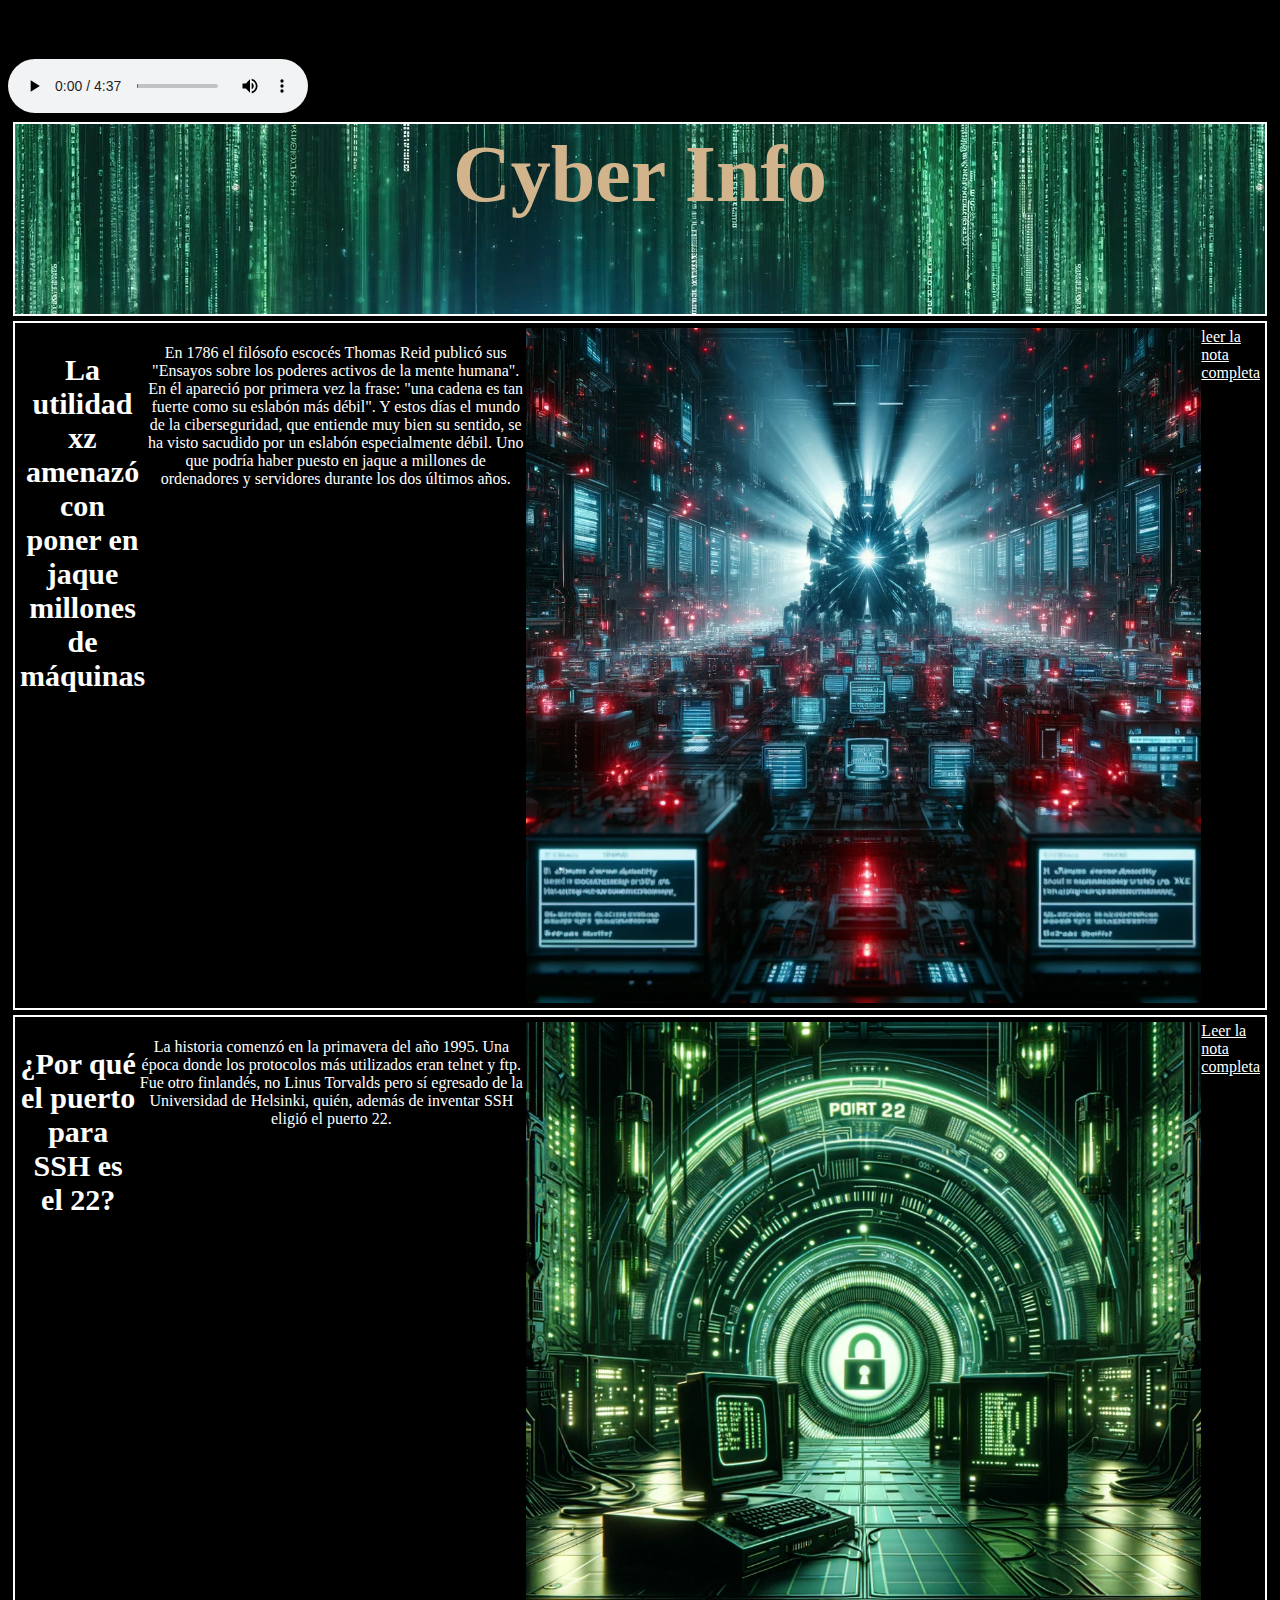
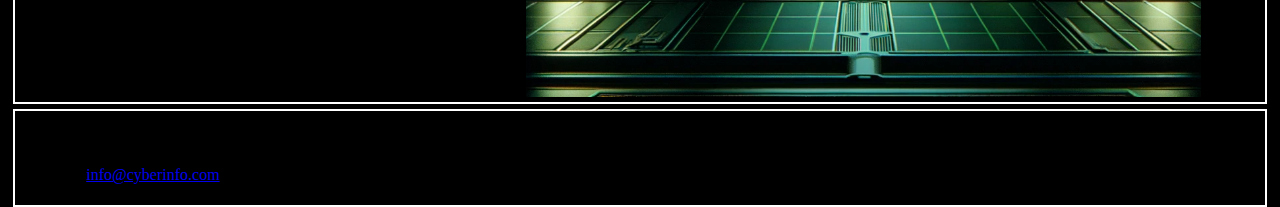
<file: tarea.1/index.html>
<!DOCTYPE html>
<html lang="en">
<head>
    <meta charset="UTF-8">
    <meta name="viewport" content="width=device-width, initial-scale=1.0">
    <title>Tarea-1</title>
    <link rel="stylesheet" type="text/css" href="style.css">
</head>

<body>
    <h3>Reproductor de Audio</h3>
    <audio controls>
        <source src="audio/Whiskey in the jar.ogg" type="audio/ogg">
        Tu navegador no soporta el elemento de audio.
    </audio>
    
    <div class="principal_title">
        <h1>Cyber Info</h1>
    </div>
    <div class="info">
        <h2 class="title">La utilidad xz amenazó con poner en jaque millones de máquinas</h2>
        <p class="content">En 1786 el filósofo escocés Thomas Reid publicó sus "Ensayos sobre los poderes activos de la mente humana".
            En él apareció por primera vez la frase: "una cadena es tan fuerte como su eslabón más débil". 
            Y estos días el mundo de la ciberseguridad, que entiende muy bien su sentido, se ha visto sacudido por un eslabón especialmente débil.
            Uno que podría haber puesto en jaque a millones de ordenadores y servidores durante los dos últimos años.</p>
        <img class="image" src="images/ZX_utility.webp" alt="imagen computadoras"/>
        <a class="link" href="https://www.xataka.com/seguridad/ultima-debacle-ciberseguridad-ha-demostrado-algo-que-sabiamos-open-source-prodigioso-terrible-al-tiempo">leer la nota completa</a>

    </div>


    <div class="info">
        <h2 class="title">¿Por qué el puerto para SSH es el 22?</h2>
        <p class="content">La historia comenzó en la primavera del año 1995. Una época donde los protocolos más utilizados eran telnet y ftp.
            Fue otro finlandés, no Linus Torvalds pero sí egresado de la Universidad de Helsinki, quién, además de inventar SSH eligió el puerto 22.</p>
        <img class="image" src="images/port_22.webp" alt="imagen puerto 22 ssh"/>
        <a class="link" href="https://lexi.lat/2024-02-24-por-que-el-puerto-para-ssh-es-el-22/">Leer la nota completa</a>

    </div>

</body>

<footer>
    <div class="footer">
        <p>&copy; 2024 Cyber Info. Todos los derechos reservados.</p>
        <p>Contacto: <a href="mailto:info@cyberinfo.com">info@cyberinfo.com</a></p>
    </div>

    
</footer>


</html>
</file>
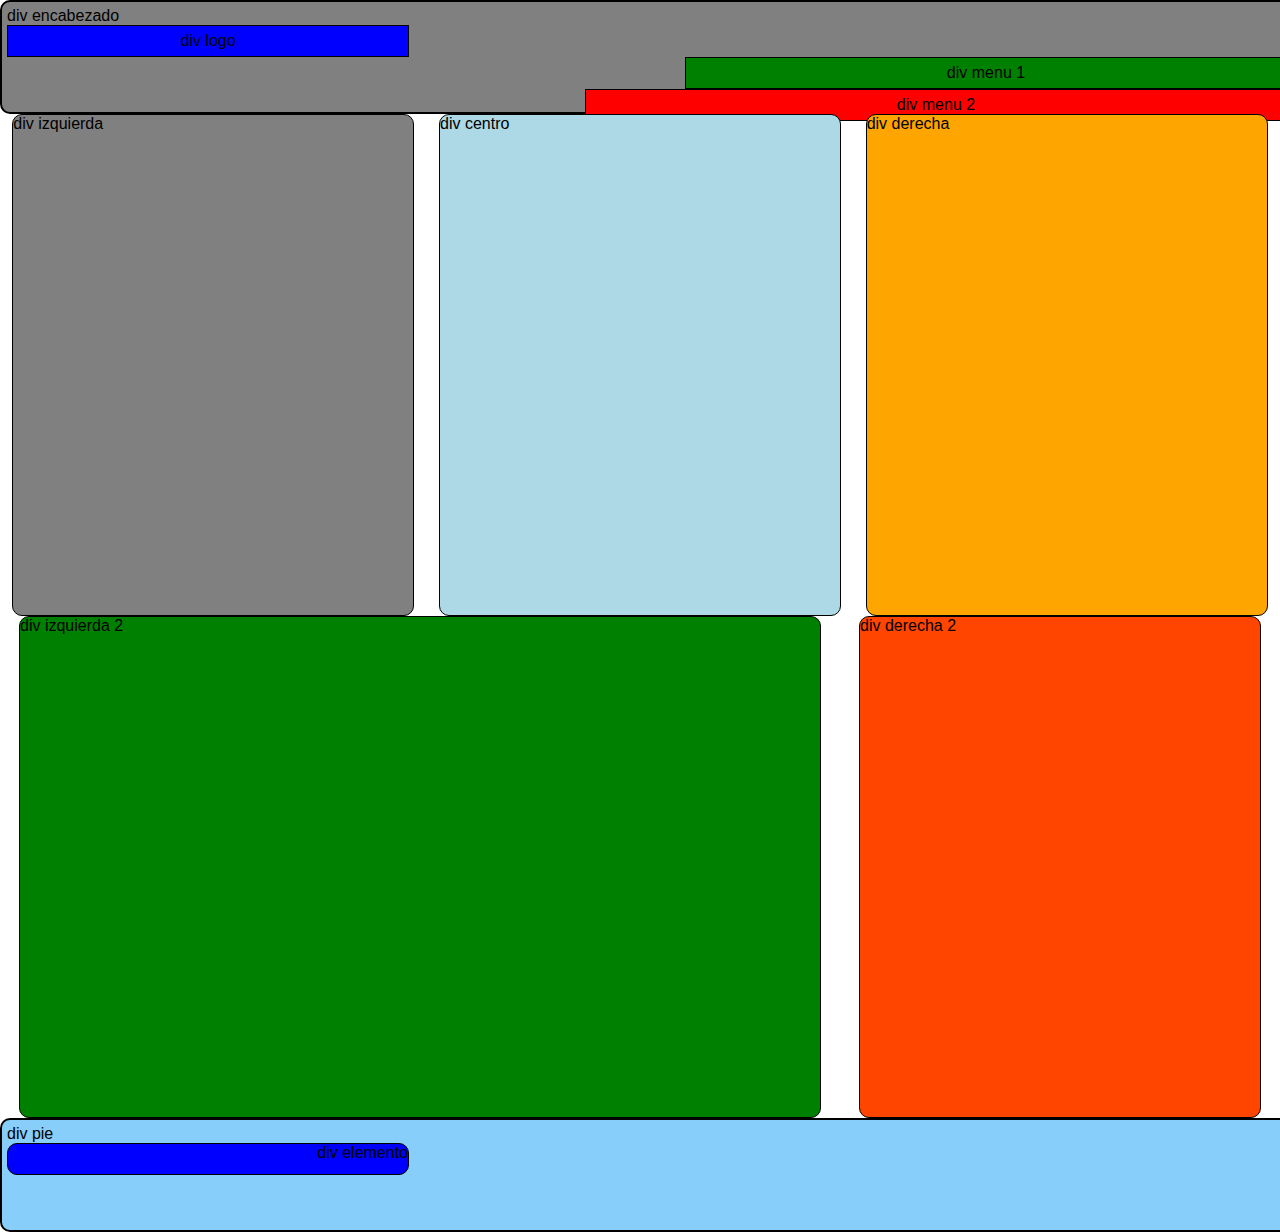
<file: tarea.2/index.html>
<!DOCTYPE html>
<html lang="en">
<head>
    <meta charset="UTF-8">
    <meta name="viewport" content="width=device-width, initial-scale=1.0">
    <title>tarea.2</title>
    <link rel="stylesheet" type="text/css" href="style.css">
</head>

<body>
    <div class="head">
        <div class="head_group">
            <div class="box_1">div encabezado</div>
            <div class="box_2">div logo</div>
        </div>
        <div class="menu_group">
            <div class="box_3">div menu 1</div>
            <div class="box_4">div menu 2</div>
        </div>
    </div>

    <div class="body_1">
        <div class="box_5">div izquierda</div>
        <div class="box_6">div centro</div>
        <div class="box_7">div derecha</div>
    </div>

    <div class="body_2">
        <div class="box_8">div izquierda 2</div>
        <div class="box_9">div derecha 2</div>
        </div>

    <div class="footer">
        <div class="box_10">div pie</div>
        <div class="box_11">div elemento</div>

    </div>    
</body>
</html>
</file>
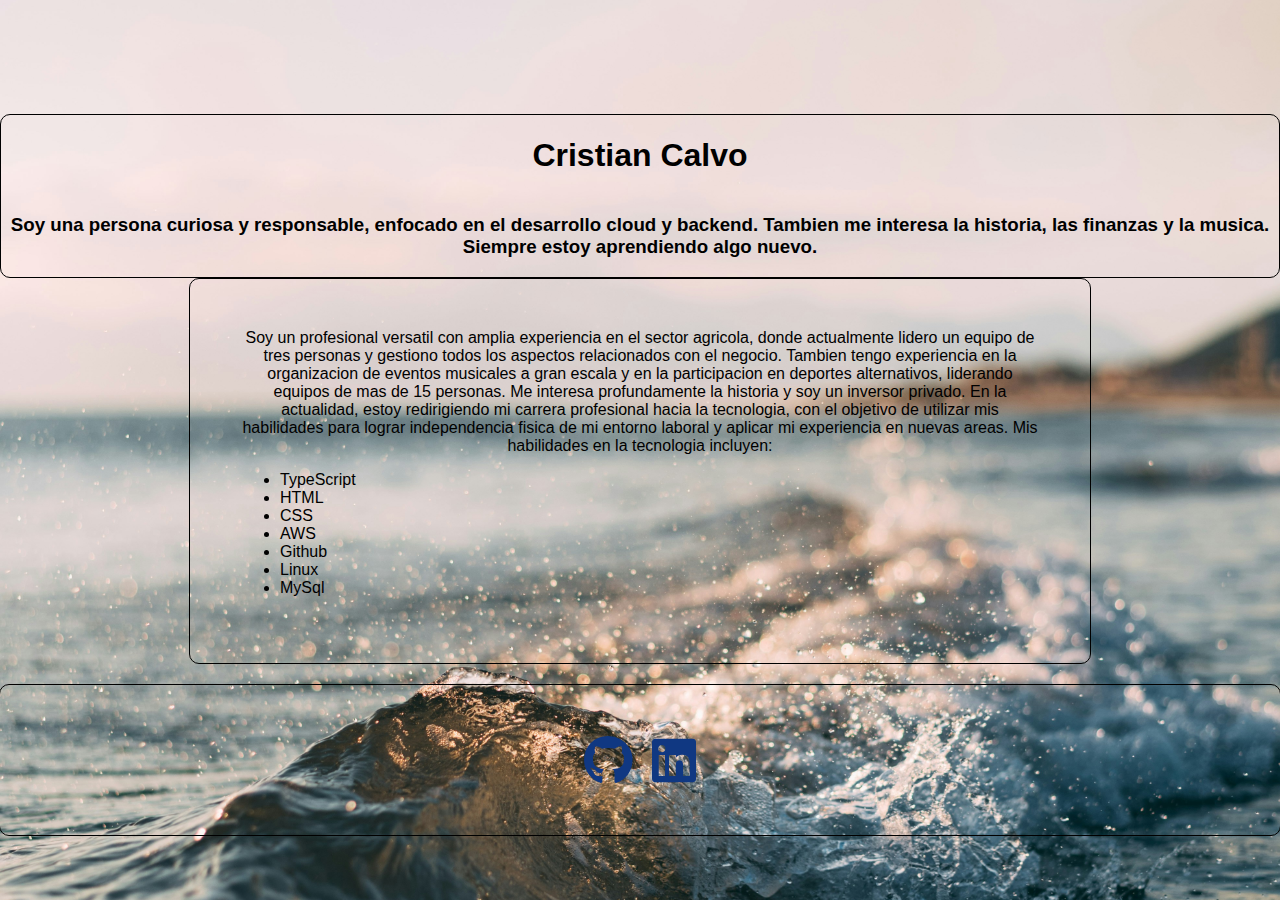
<file: tarea.3/index.html>
<!DOCTYPE html>
<html lang="en">
<head>
    <meta charset="UTF-8">
    <meta name="viewport" content="width=device-width, initial-scale=1.0">
    <title>Cristian Calvo</title>
    <link rel="stylesheet" type="text/css" href="style.css">
    <link rel="stylesheet" href="https://cdnjs.cloudflare.com/ajax/libs/font-awesome/6.5.2/css/all.min.css"> 
   
</head>
<body>
    <div class="container">
        <header>
            <h1>Cristian Calvo</h1>
             <h3>Soy una persona curiosa y responsable, enfocado en el desarrollo cloud y backend. Tambien me 
                  interesa la historia, las finanzas y la musica. Siempre estoy aprendiendo algo nuevo. 
                
            </h3>
        </header>

        <main>
            <article>Soy un profesional versatil con amplia experiencia en el sector agricola, donde actualmente
                 lidero un equipo de tres personas y gestiono todos los aspectos relacionados con el negocio. 
                 Tambien tengo experiencia en la organizacion de eventos musicales a gran escala y en la participacion en deportes alternativos, 
                 liderando equipos de mas de 15 personas. Me interesa profundamente la historia y soy un  inversor privado.
                 En la actualidad, estoy redirigiendo mi carrera profesional hacia la tecnologia, con el objetivo de utilizar mis habilidades
                 para lograr independencia fisica de mi entorno laboral y aplicar mi experiencia en nuevas areas.
                 Mis habilidades en la tecnologia incluyen:

            </article>
            <ul>
                <li>TypeScript</li>
                <li>HTML</li>
                <li>CSS</li>
                <li>AWS</li>
                <li>Github</li>
                <li>Linux</li>
                <li>MySql</li>
            </ul>
        
        </main>

        <footer>
            <a href="https://github.com/crigca" target="_blank" rel="noopener noreferrer">
                <i class="fa-brands fa-github"></i>
            </a>
            <a href="https://www.linkedin.com/in/cristian-calvo80" target="_blank" rel="noopener noreferrer">
                <i class="fa-brands fa-linkedin"></i>
            </a>
        </footer>
        
    </div>

</body>
</html>
</file>
<file: tarea.1/style.css>
html, body{
   height: 100%;
    background-color: black;
}

h1{
    color: tan;
    text-align: center;
    font-size: 80px;
    margin-top: auto;
}

.principal_title{
    height: 20%;
    margin: 5px;
    border: 2px;
    border-style: solid;
    border-color: white;
    padding: 5px;
    content: 10px;
    background-image: url(images/wallpapper.webp);
}

.info {
    margin: 5px;
    border: 2px;
    border-style: solid;
    border-color: white;
    padding: 5px;
    content: 10px;
    height: 75%;
    display: flex;
}


.title{
    color:white;
    text-align: center;
    font-size: 30px;
}

.content{
    color: white;
    text-align:center;
}
    
.image {
    width: 60%;  
  
}    

.link{
    color:white;
}
   
.footer{
    margin: 5px;
    border: 2px;
    border-style: solid;
    border-color: white;
    padding: 5px;
    content: 10px;
    height: 5%;
}
</file>
<file: tarea.2/style.css>
body, html {
    margin: 0;
    padding: 0;
    height: 100%;
    font-family: Arial, Helvetica, sans-serif;
}
.head{
    background-color: gray;
    border: 2px solid black;
    padding: 5px;
    border-radius: 10px;
    width: 100%;
    height: 100px;
}
.head_group{
    display: flex;
    flex-direction: column;
    align-items: flex-start;
}
.menu_group{
    display: flex;
    flex-direction: column;
    align-items: flex-end;
}
.box_2{
    border:1px solid black;
    background-color: blue;
    width: 400px;
    height: 30px;
    display: flex;
    align-items: center;
    justify-content: center;
}
.box_3{
    border: 1px solid black;
    background-color: green;
    width: 600px;
    height: 30px;
    display: flex;
    align-items: center;
    justify-content: center;
}
.box_4{
    border: 1px solid black;
    background-color: red;
    width: 700px;
    height: 30px;
    display: flex;
    align-items: center;
    justify-content: center;
}
.body_1{
    display: flex;
    flex-direction: row;
    justify-content: space-around;
}
.box_5{
    background-color: gray;
}
.box_6{
    background-color: lightblue;
}
.box_7{
    background-color: orange;
}
.box_5, .box_6, .box_7{
    border: 1px solid black;
    border-radius: 10px;
    width: 400px;
    height: 500px;
}
.body_2{
    display: flex;
    flex-direction: row;
    justify-content: space-around;
}
.box_8{
    background-color: green;
    width: 800px;
}
.box_9{
    background-color: orangered;
    width: 400px;
}
.box_8, .box_9{
    border: 1px solid black;
    border-radius: 10px;
    height: 500px;
}
.footer{
    background-color: lightskyblue;
    border: 2px solid black;
    padding: 5px;
    border-radius: 10px;
    width: 100%;
    height: 100px;
}
.box_11{
    border: 1px solid black;
    border-radius: 10px;
    width: 400px;
    height: 30px;
    background-color: blue;
    display: flex;
    justify-content: flex-end;
}
</file>
<file: tarea.3/style.css>
body {
     margin: 0;
     padding: 0;
     height: 100vh;
     background: url('images/splash.jpg') no-repeat center center fixed;
     background-size: cover;
     color:black;
     text-align: center;
     display: flex;
     justify-content: center;
     align-items: center;
     font-family: Verdana, Geneva, Tahoma, sans-serif;
}
.container{
     width: 100%;
     height: 100%;
     display: flex;
     flex-direction: column;
     justify-content: center;
     align-items: center;
}

 header{
     display: flex;
     flex-direction: column;
     border:1px solid black;
     border-radius: 10px;
     margin-top: 50px;
    
     
}

main{
     width: 800px;
     display: flex; 
     border:1px solid black;
     border-radius: 10px;
     justify-content: center;
     padding: 50px;
     flex-direction: column;
}

main ul{
     text-align: left;

}
    
footer{
     display: flex;
     justify-content: center;
     align-items: center;
     border:1px solid black;
     border-radius: 10px;
     margin-top: 20px;
     width: 100%;
     height: 150px;
}

footer a i {
     font-size: 50px; 
     color: rgb(16, 56, 130); 
     margin: 10px; 
}
</file>
